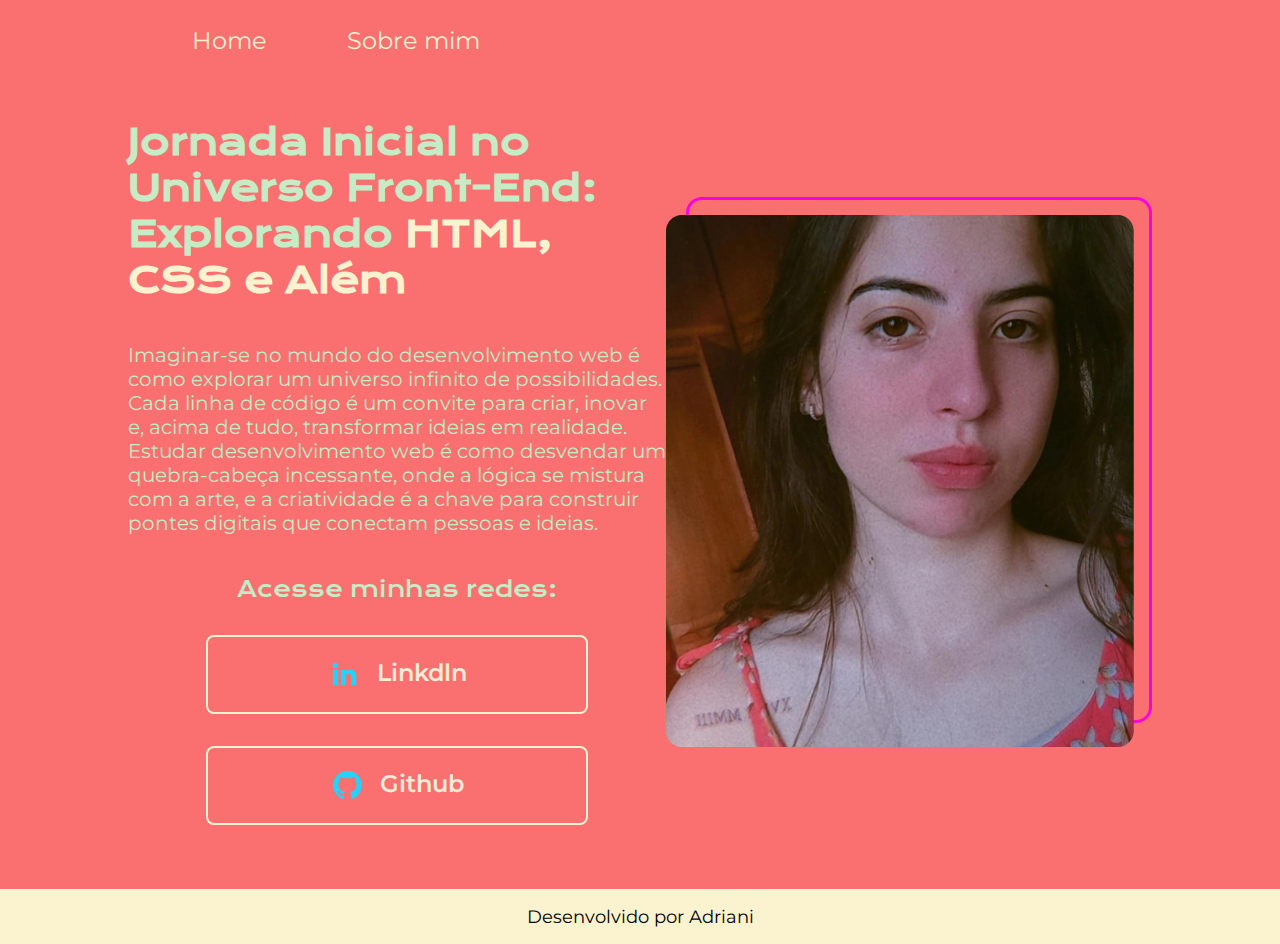
<file: project/index.html>
<!DOCTYPE html>
<html lang="pt-br">
<head>
    <meta charset="UTF-8">
    <meta name="viewport" content="width=device-width, initial-scale=1.0">
    <title>Portifolio Adriani </title>
    <link rel="stylesheet" href="./estilos/estilo.css">
    <link rel="shortcut icon" href="./fotos/_10509825.png">
</head>

<body >
    <header class="head">
        <nav class="head__menu">
            <a class="head__bot" href="index.html">Home</a>
            <a class="head__bot" href="aboutme.html">Sobre mim</a>
        </nav>
    </header>
    <main class="apresentacao">
        <section class="apresentacao__conteudo"> 
        <h1 class="titulo">Jornada Inicial no Universo Front-End: Explorando <strong>HTML, CSS e Além</strong></h1>
        <p class="paragrafo">Imaginar-se no mundo do desenvolvimento web é como explorar um universo infinito de possibilidades. Cada linha de código é um convite para criar, inovar e, acima de tudo, transformar ideias em realidade. Estudar desenvolvimento web é como desvendar um quebra-cabeça incessante, onde a lógica se mistura com a arte, e a criatividade é a chave para construir pontes digitais que conectam pessoas e ideias.
        </p> 
        <div class="botoes">
        <h2 class="sub">Acesse minhas redes:</h2>
        <a 
        class="bot" href="https://www.linkedin.com/in/adriani-delfino/">
        <img src="./fotos/linkedin.png" alt="icone do github">
        
        Linkdln
            
        </a>
       
        <a class="bot" href="https://github.com/Adri210">
            <img src="./fotos/github.png" alt="icone do github">
            Github
        </a>
        

        </div>
        
    </section>
        <img src="./fotos/Imagem.png" alt="foto da adriani delfino de perfil">
    </main>
    <footer class="rodape">
        <p>Desenvolvido por Adriani </p></footer>
</body>
</html>
</file>
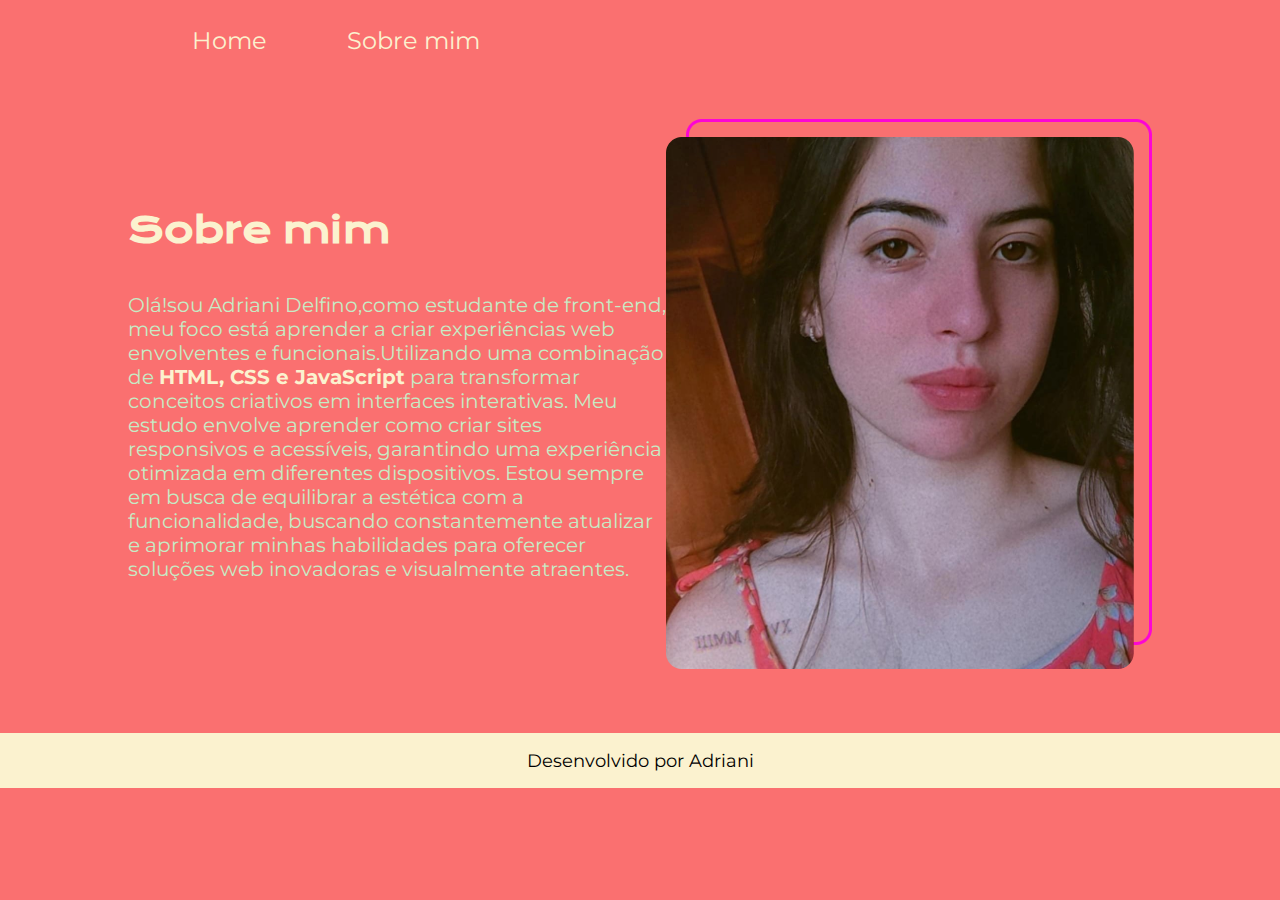
<file: project/aboutme.html>
<!DOCTYPE html>
<html lang="pt-bt">
<head>
    <meta charset="UTF-8">
    <meta name="viewport" content="width=device-width, initial-scale=1.0">
    <title>Portifolio Adriani </title>
    <link rel="stylesheet" href="./estilos/estilo.css">
    <link rel="shortcut icon" href="./fotos/_10509825.png">
</head>
<body>
    
        <header class="head">
            <nav class="head__menu">
                <a class="head__bot" href="index.html">Home</a>
                <a class="head__bot" href="aboutme.html">Sobre mim</a>
            </nav>
        </header>
    
    <main class="apresentacao">
        <section class="apresentacao__conteudo"> 
        <h1 class="titulo"><strong>Sobre mim</strong></h1>
        <p class="paragrafo">Olá!sou Adriani Delfino,como estudante de front-end, meu foco está aprender a criar experiências
             web envolventes e funcionais.Utilizando uma combinação de <strong>HTML, CSS e JavaScript</strong> para transformar conceitos criativos em interfaces 
             interativas. Meu estudo envolve aprender como criar  sites responsivos e acessíveis, garantindo uma experiência otimizada 
             em diferentes dispositivos. Estou sempre em busca de equilibrar a estética com a funcionalidade, buscando constantemente
              atualizar e aprimorar minhas habilidades para oferecer soluções web inovadoras e visualmente atraentes.
            </section>
            <img src="./fotos/Imagem.png" alt="foto da adriani delfino de perfil">
    </main>
    <footer class="rodape">
        <p>Desenvolvido por Adriani </p></footer>
</body>
</html>
</file>
<file: project/estilos/estilo.css>
@import url('https://fonts.googleapis.com/css2?family=Krona+One&display=swap');
@import url('https://fonts.googleapis.com/css2?family=Krona+One&family=Montserrat:ital,wght@0,400;1,100&display=swap');
@import url('https://fonts.googleapis.com/css2?family=Montserrat:wght@600&display=swap');


:root{
  
    --cor-primaria: #FA7070;
    --cor-secundaria: #C6EBC5;
    --cor-terciaria: #FBF2CF;
    --cor-hover: #A1C298;
}



*{
  margin: 0;
  padding: 0;
}
body{
  
  box-sizing: border-box;
  background-color:var(--cor-primaria);
  color:var(--cor-secundaria);
}
strong{
  color:var(--cor-terciaria);

}
.apresentacao{
  padding: 5% 10%;
  display:flex;
  align-items: center;
  justify-content: space-between;

}
.apresentacao__conteudo{
  width: 650px;
 display: flex;
 flex-direction: column;
 gap:40px;

}
.titulo{
  font-size: 2.25rem;
  font-family: 'Krona One', sans-serif;
}
.paragrafo{
  font-size: 1.25rem;
  font-family: 'Krona One', sans-serif;
  font-family: 'Montserrat', sans-serif;
}
.botoes{
  display: flex;
  justify-content: space-between;
  flex-direction: column;
  align-items: center;
  gap: 32px;

}
.sub{
font-family:'Krona One', sans-serif;
font-weight: 400;
font-size: 1.37rem;
}
.bot{
  display: flex;
  justify-content: center;
  gap: 16px;
  border:2px solid var(--cor-terciaria);
  width: 378px;
  text-align: center;
  border-radius: 8px;
  font-size: 1.5rem;
  font-weight: 600;
  padding: 21.5px 0 ;
  text-decoration: none;
  color: antiquewhite;
  font-family: 'Montserrat', sans-serif;

}
.bot:hover{
    background-color: var(--cor-hoover);
    border:4px solid var(--cor-terciaria);
}
.rodape{
    background-color: var(--cor-terciaria);
    font-family: 'Montserrat', sans-serif;
    font-weight: 400;
    color: black;
    padding: 17px 0 ;
    font-size: 1.12rem;
    text-align: center;
}
.head{
    padding:2% 0% 0% 15% ;
}
.head__menu{
    display: flex;
    gap: 80px;


}
    .head__bot{
        font-family: 'Montserrat', sans-serif;
        font-size: 1.5rem;
        color: var(--cor-terciaria);
        text-decoration: none;

        
    }
    .head__bot:hover{
    text-decoration-line: underline;
    }
</file>
